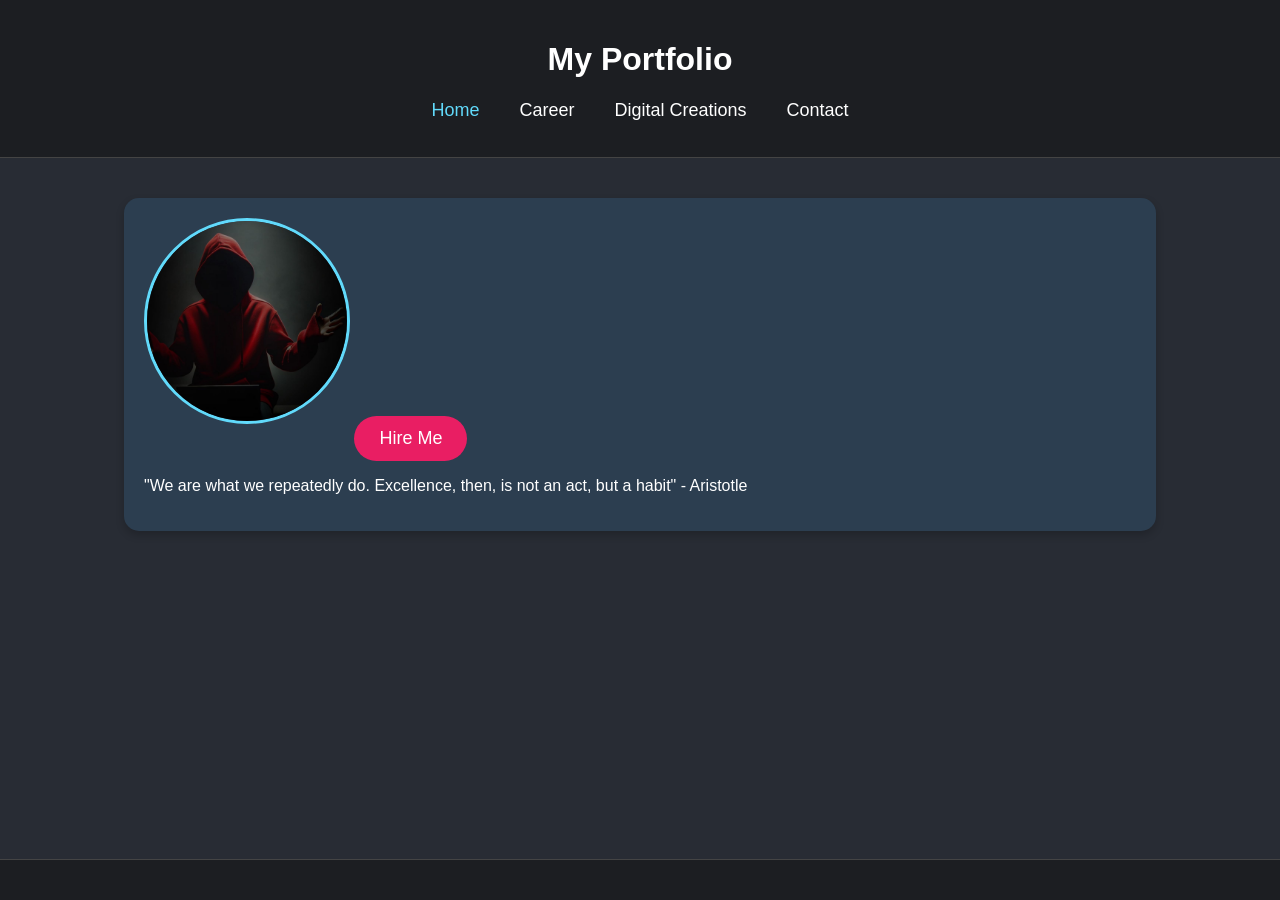
<file: index.html>
<!DOCTYPE html>
<html lang="en">

<head>
    <meta charset="UTF-8">
    <meta name="viewport" content="width=device-width, initial-scale=1.0">
    <meta http-equiv="X-UA-Compatible" content="ie=edge">
    <title>My Portfolio</title>
    <link rel="stylesheet" href="style.css">
</head>

<body>

<header>
    <h1>My Portfolio</h1>
    <nav>
        <ul>
            <li><a href="index.html" class="active" onclick="transitionToPage(event, 'index.html')">Home</a></li>
            <li><a href="career.html" onclick="transitionToPage(event, 'career.html')">Career</a></li>
            <li><a href="digitalworks.html" onclick="transitionToPage(event, 'digitalworks.html')">Digital Creations</a></li>
            <li><a href="contact.html" onclick="transitionToPage(event, 'contact.html')">Contact</a></li>
        </ul>
    </nav>
</header>

<div class="main-content">
    <div class="content-container">
        <img src="virtualme.jpg" alt="Profile Image">
        <a href="contact.html" class="hire-me-btn">Hire Me</a>
        <p>"We are what we repeatedly do. Excellence, then, is not an act, but a habit" - Aristotle</p>
    </div>
</div>

<footer>
    <!-- The footer will remain unchanged -->
</footer>

<script>
    function transitionToPage(event, page) {
        event.preventDefault(); // Prevent default link behavior
        const mainContent = document.querySelector('.main-content');
        const navLinks = document.querySelectorAll('nav ul li a');

        // Start fade-out transition
        mainContent.classList.add('fade-out');

        // Remove active class from all links
        navLinks.forEach(link => {
            link.classList.remove('active');
        });

        // Add active class to the clicked link
        event.target.classList.add('active');

        // Wait for the fade-out transition to finish before navigating
        setTimeout(() => {
            window.location.href = page; // Navigate to the new page
        }, 500); // Duration should match the CSS transition
    }
</script>

</body>
</html>
</file>
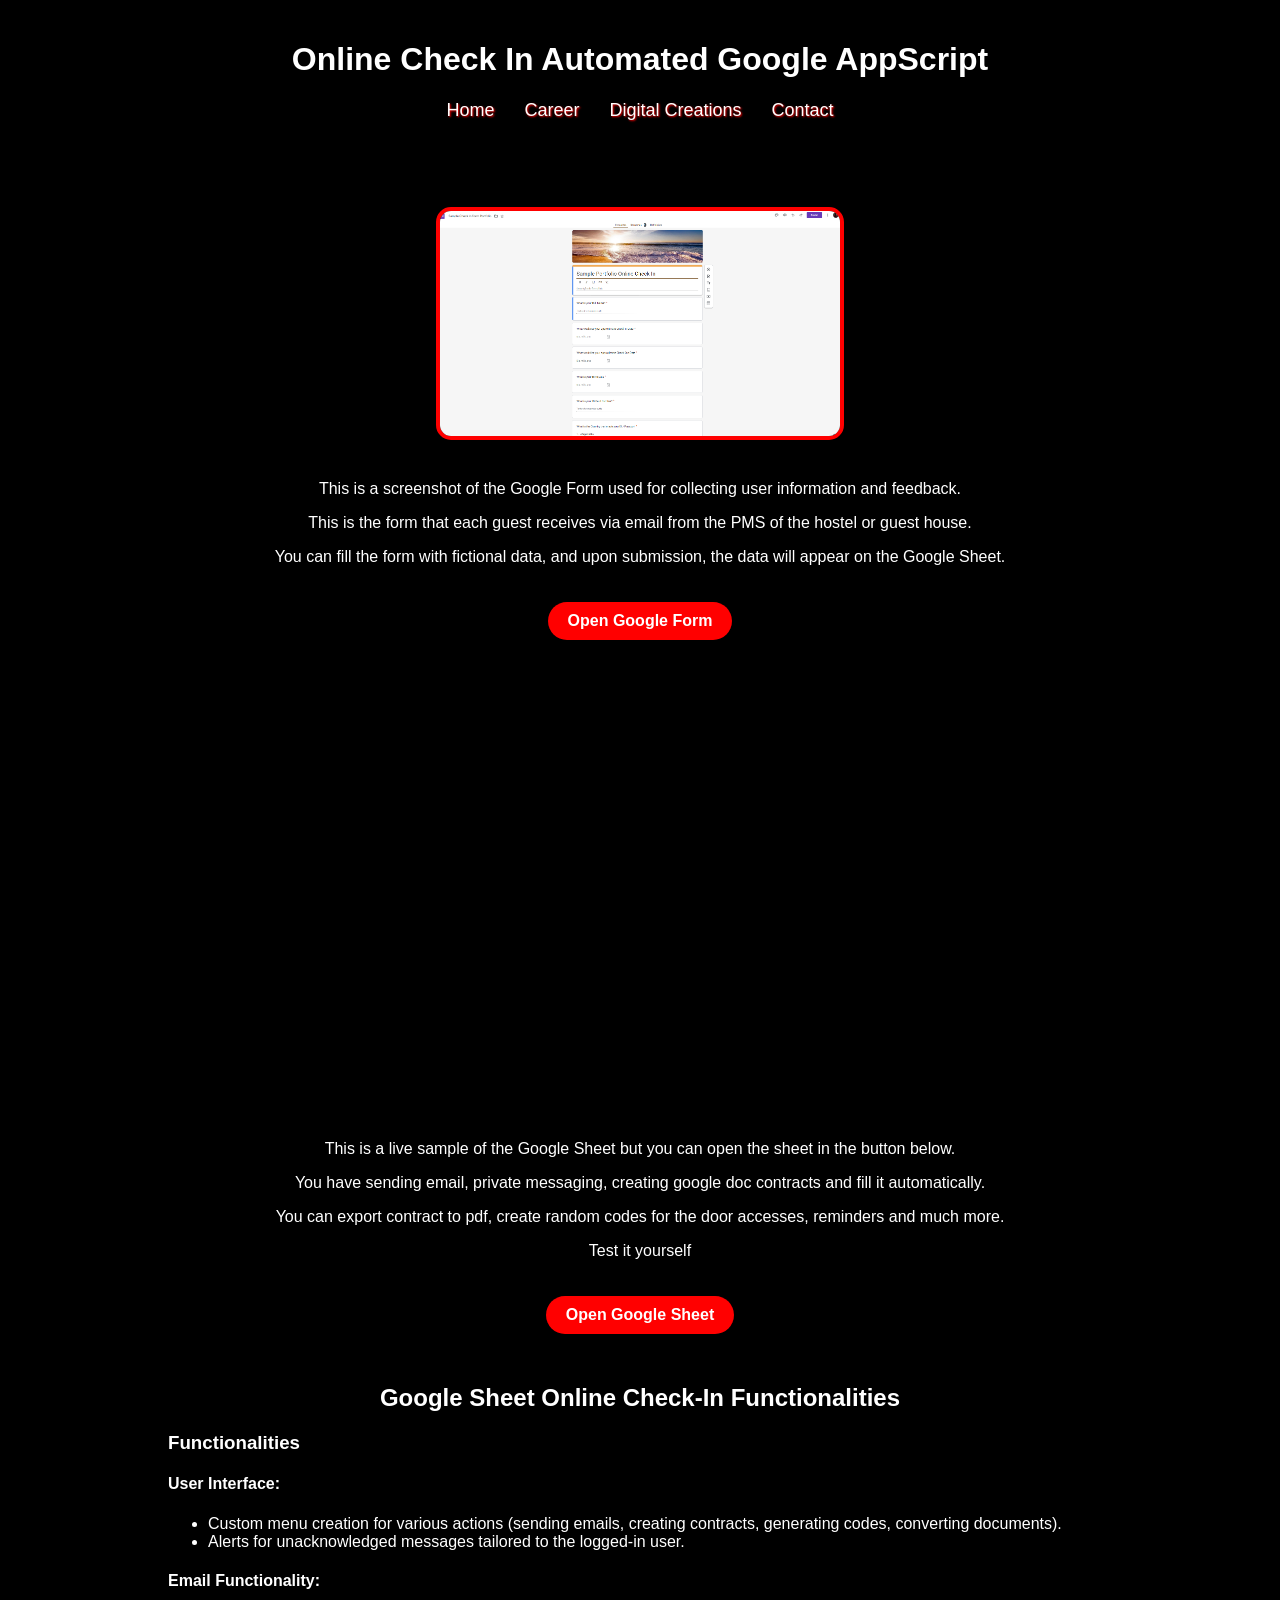
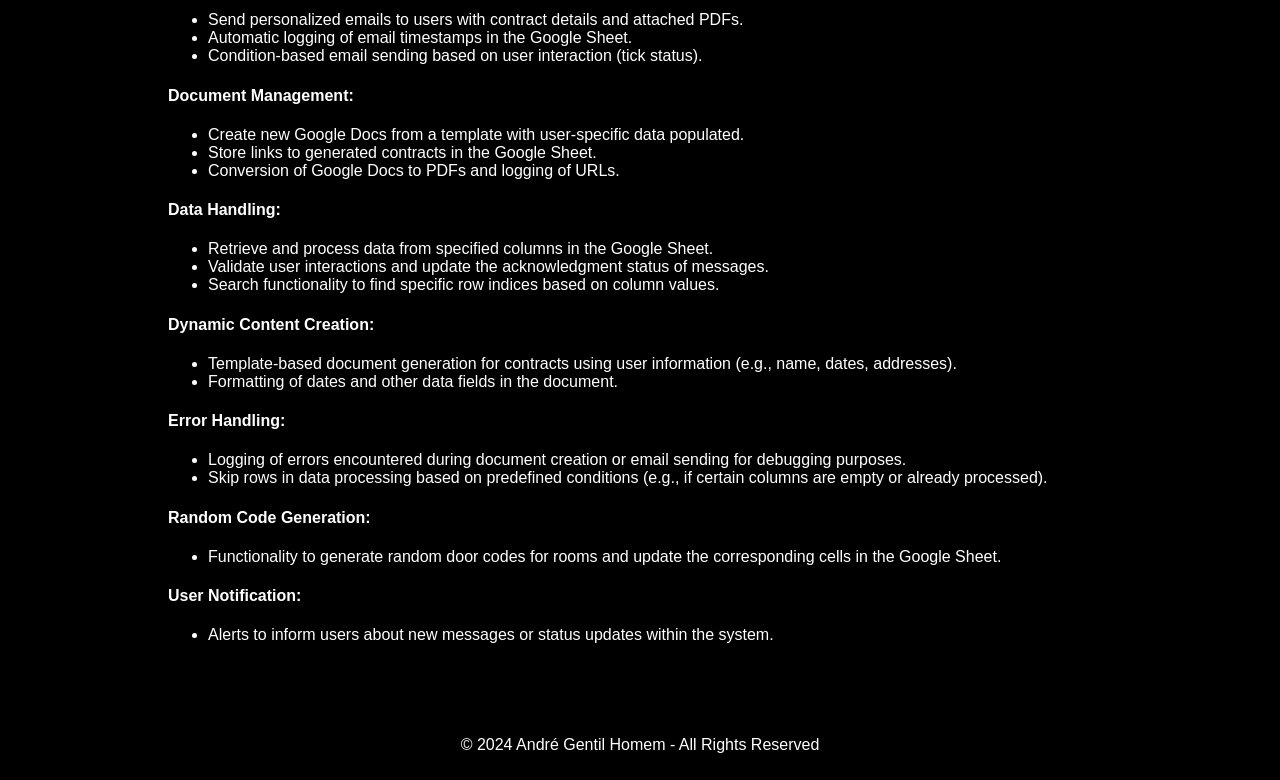
<file: appscript.html>
<!DOCTYPE html>
<html lang="en">
<head>
    <meta charset="UTF-8">
    <meta name="viewport" content="width=device-width, initial-scale=1.0">
    <meta http-equiv="X-UA-Compatible" content="ie=edge">
    <title>Google AppScript</title>
    <style>
        body {
            font-family: 'Trebuchet MS', sans-serif;
            margin: 0;
            padding: 0;
            background-color: black;
            color: white;
            text-align: center; /* Center text */
        }

        header {
            padding: 20px;
            background-color: rgba(0, 0, 0, 0.7);
        }

        nav ul {
            list-style-type: none;
            padding: 0;
            display: flex;
            justify-content: center;
        }

        nav ul li {
            margin: 0 15px;
        }

        nav ul li a {
            color: white;
            text-decoration: none;
            font-size: 18px;
            text-shadow: 1px 1px 2px red;
        }

        nav ul li a:hover {
            color: #00ccff;
        }

        .main-content {
            padding: 50px;
            background-color: rgba(0, 0, 0, 0.7);
            margin: 0 auto; /* Center main content */
        }

        .google-sheet {
            width: 100%;
            height: 400px;
            border: none;
            margin-bottom: 50px;
        }

        .button {
    background-color: red;
    color: white;
    padding: 10px 20px;
    border-radius: 30px;
    text-decoration: none;
    font-weight: bold;
    margin-top: 20px; /* Space above button */
    margin-bottom: 30px; /* Increased space below button */
    display: inline-block; /* Center button */
}


        footer {
            text-align: center;
            background-color: rgba(0, 0, 0, 0.7);
            color: white;
            padding: 10px 0;
        }

        img {
            width: 50%; /* 50% of its original size */
            max-width: 400px; /* Limit max width */
            border: 4px solid red;
            border-radius: 15px;
            margin-bottom: 20px; /* Space below image */
        }

        /* Responsive */
        @media (max-width: 800px) {
            .google-sheet {
                height: 300px; /* Adjust height for mobile */
            }

            img {
                width: 70%; /* Smaller size for mobile */
                max-width: 300px; /* Max width to maintain aspect ratio */
            }
        }
    </style>
</head>
<body>

<header>
    <h1>Online Check In Automated Google AppScript</h1>
     <nav>
   <ul>
        <li><a href="index.html" onclick="transitionToPage(event, 'index.html')">Home</a></li>
        <li><a href="career.html"  onclick="transitionToPage(event, 'career.html')">Career</a></li>
        <li><a href="digitalworks.html" onclick="transitionToPage(event, 'digitalworks.html')">Digital Creations</a></li>
        <li><a href="contact.html" onclick="transitionToPage(event, 'contact.html')">Contact</a></li>
    </ul>
</nav>
</header>

<div class="main-content">
    <!-- Google Form Image -->
    <img src="formprint.jpg" alt="Google Form Screenshot">
    <p>This is a screenshot of the Google Form used for collecting user information and feedback.</p>
    <p>This is the form that each guest receives via email from the PMS of the hostel or guest house.</p>
    <p>You can fill the form with fictional data, and upon submission, the data will appear on the Google Sheet.</p>
    <p>
    
    
    <!-- Red Button for Google Form -->
    <a href="https://docs.google.com/forms/d/e/1FAIpQLScGRTgc0dc8777MYrNgmlPHnW07LRMi7nsv_lGbKo0GNSeV1Q/viewform?usp=sf_link" target="_blank" class="button">
       Open Google Form
    </a>

    <!-- Google Sheet Embed -->
    <iframe src="https://docs.google.com/spreadsheets/d/e/2PACX-1vRjxfSx1FsIsT-oHATt2sw4Gm6qLx_1I-w-HdqDvA70tWbCy18y9F3l6o_8H4k4Mb-93Gc5OC9vc3uc/pubhtml?widget=true&amp;headers=false" 
            width="300" height="200" frameborder="0" class="google-sheet"></iframe>
    
    <p>This is a live sample of the Google Sheet but you can open the sheet in the button below.</p>
    <p>You have sending email, private messaging, creating google doc contracts and fill it automatically.</p>
    <p>You can export contract to pdf, create random codes for the door accesses, reminders and much more.</p>
    <p>Test it yourself</p>

    <!-- Red Button for Google Sheet -->
    <a href="https://docs.google.com/spreadsheets/d/18zXb2L1Upf0jirM9FbBAXXmyMeNcvNG0f01dDBBw4DM/edit?usp=sharing" target="_blank" class="button">
       Open Google Sheet
    </a>

    <h2>Google Sheet Online Check-In Functionalities</h2>

    <!-- First Column with Bullet Points -->
    <div style="text-align: left; margin: 0 auto; width: 80%;"> <!-- Centered content -->
        <h3>Functionalities</h3>
        
        <h4>User Interface:</h4>
        <ul>
            <li>Custom menu creation for various actions (sending emails, creating contracts, generating codes, converting documents).</li>
            <li>Alerts for unacknowledged messages tailored to the logged-in user.</li>
        </ul>

        <h4>Email Functionality:</h4>
        <ul>
            <li>Send personalized emails to users with contract details and attached PDFs.</li>
            <li>Automatic logging of email timestamps in the Google Sheet.</li>
            <li>Condition-based email sending based on user interaction (tick status).</li>
        </ul>

        <h4>Document Management:</h4>
        <ul>
            <li>Create new Google Docs from a template with user-specific data populated.</li>
            <li>Store links to generated contracts in the Google Sheet.</li>
            <li>Conversion of Google Docs to PDFs and logging of URLs.</li>
        </ul>
    </div>

    <!-- Second Column with Bullet Points -->
    <div style="text-align: left; margin: 0 auto; width: 80%;"> <!-- Centered content -->
        <h4>Data Handling:</h4>
        <ul>
            <li>Retrieve and process data from specified columns in the Google Sheet.</li>
            <li>Validate user interactions and update the acknowledgment status of messages.</li>
            <li>Search functionality to find specific row indices based on column values.</li>
        </ul>

        <h4>Dynamic Content Creation:</h4>
        <ul>
            <li>Template-based document generation for contracts using user information (e.g., name, dates, addresses).</li>
            <li>Formatting of dates and other data fields in the document.</li>
        </ul>

        <h4>Error Handling:</h4>
        <ul>
            <li>Logging of errors encountered during document creation or email sending for debugging purposes.</li>
            <li>Skip rows in data processing based on predefined conditions (e.g., if certain columns are empty or already processed).</li>
        </ul>

        <h4>Random Code Generation:</h4>
        <ul>
            <li>Functionality to generate random door codes for rooms and update the corresponding cells in the Google Sheet.</li>
        </ul>

        <h4>User Notification:</h4>
        <ul>
            <li>Alerts to inform users about new messages or status updates within the system.</li>
        </ul>
    </div>
</div>

<footer>
    <p>&copy; 2024 André Gentil Homem - All Rights Reserved</p>
</footer>

</body>
</html>
</file>
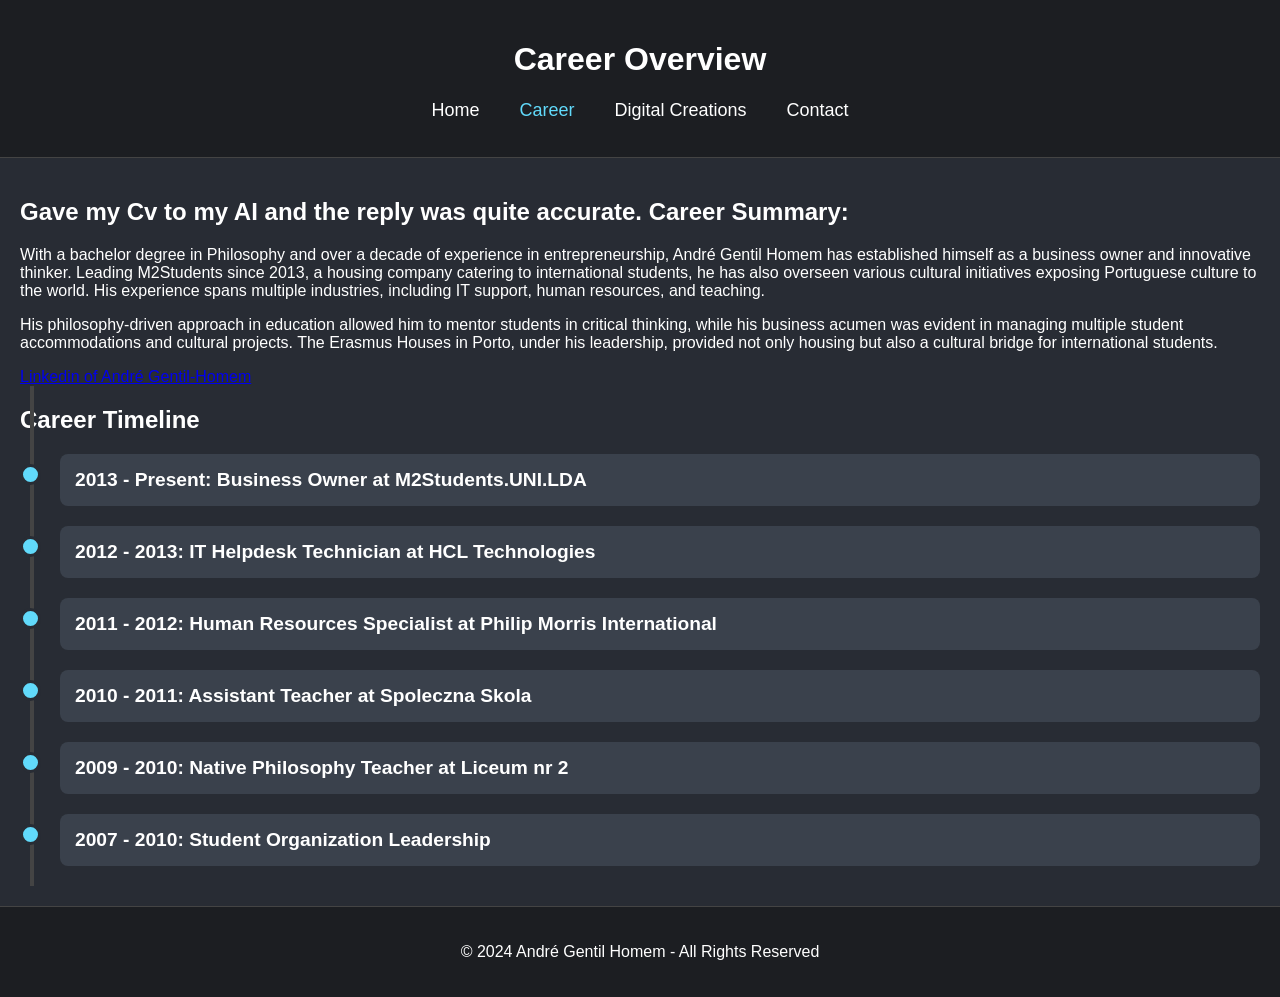
<file: career.html>
<!DOCTYPE html>
<html lang="en">
<head>
    <meta charset="UTF-8">
    <meta name="viewport" content="width=device-width, initial-scale=1.0">
    <meta http-equiv="X-UA-Compatible" content="ie=edge">
    <title>Career Page - André Gentil Homem</title>
    <link rel="stylesheet" href="style.css">
</head>
<body>

<header>
    <h1>Career Overview</h1>
    <nav>
   <ul>
        <li><a href="index.html" onclick="transitionToPage(event, 'index.html')">Home</a></li>
        <li><a href="career.html" class="active" onclick="transitionToPage(event, 'career.html')">Career</a></li>
        <li><a href="digitalworks.html" onclick="transitionToPage(event, 'digitalworks.html')">Digital Creations</a></li>
        <li><a href="contact.html" onclick="transitionToPage(event, 'contact.html')">Contact</a></li>
    </ul>
</nav>

</header>

<div class="main-content">
    <div class="text-container">
        <h2>Gave my Cv to my AI and the reply was quite accurate. Career Summary:</h2>
        <p>
            With a bachelor degree in Philosophy and over a decade of experience in entrepreneurship, André Gentil Homem has established himself as a business owner and innovative thinker. Leading M2Students since 2013, a housing company catering to international students, he has also overseen various cultural initiatives exposing Portuguese culture to the world. His experience spans multiple industries, including IT support, human resources, and teaching.
        </p>
        <p>
            His philosophy-driven approach in education allowed him to mentor students in critical thinking, while his business acumen was evident in managing multiple student accommodations and cultural projects. The Erasmus Houses in Porto, under his leadership, provided not only housing but also a cultural bridge for international students.
        </p>

        
         <script src="https://platform.linkedin.com/badges/js/profile.js" async defer type="text/javascript"></script>

        <div class="badge-base LI-profile-badge" data-locale="pt_BR" data-size="medium" data-theme="dark" data-type="VERTICAL" data-vanity="andre-gentil-homem" data-version="v1"><a class="badge-base__link LI-simple-link" href="https://pl.linkedin.com/in/andre-gentil-homem?trk=profile-badge">Linkedin of André Gentil-Homem</a>
    </div>
    </div>

    
              

    <div class="timeline">
        <h2>Career Timeline</h2>
        <div class="timeline-item">
            <div class="timeline-item-header">
                <h3><strong>2013 - Present:</strong> Business Owner at M2Students.UNI.LDA</h3>
            </div>
            <div class="timeline-item-body">
                <p>Managing student housing and cultural activities in Porto, Portugal.</p>
                <ul class="bullet-points">
                    <li>Owned and managed 2 hostels and 40 rooms in guest houses.</li>
                    <li>Organized cultural activities and group trips for international students.</li>
                    <li>Created automated platforms for housing.</li>
                </ul>
            </div>
        </div>
        <div class="timeline-item">
            <div class="timeline-item-header">
                <h3><strong>2012 - 2013:</strong> IT Helpdesk Technician at HCL Technologies</h3>
            </div>
            <div class="timeline-item-body">
                <p>Provided first-level technical support for hardware, software, and network issues in Kraków, Poland.</p>
            </div>
        </div>
        <div class="timeline-item">
            <div class="timeline-item-header">
                <h3><strong>2011 - 2012:</strong> Human Resources Specialist at Philip Morris International</h3>
            </div>
            <div class="timeline-item-body">
                <p>Managed HR operations, including recruitment, onboarding, and employee relations.</p>
            </div>
        </div>
        <div class="timeline-item">
            <div class="timeline-item-header">
                <h3><strong>2010 - 2011:</strong> Assistant Teacher at Spoleczna Skola</h3>
            </div>
            <div class="timeline-item-body">
                <p>Taught students philosophy and critical thinking, assisted with lesson preparation, and provided student support.</p>
            </div>
        </div>
        <div class="timeline-item">
            <div class="timeline-item-header">
                <h3><strong>2009 - 2010:</strong> Native Philosophy Teacher at Liceum nr 2</h3>
            </div>
            <div class="timeline-item-body">
                <p>Led classes in ancient and political philosophy, developing engaging lesson plans and fostering interactive discussions.</p>
            </div>
        </div>
        <div class="timeline-item">
            <div class="timeline-item-header">
                <h3><strong>2007 - 2010:</strong> Student Organization Leadership</h3>
            </div>
            <div class="timeline-item-body">
                <p>Led various cultural and student initiatives at AEFLUP and Escola Secundária de Canelas.</p>
                <ul class="bullet-points">
                    <li>@ University: Head of the Cultural Departement of Student Association.</li>
                    <li>@ High School: President of Student Association. </li>
                </ul>
            </div>
        </div>
    </div>
</div>

<footer>
    <p>&copy; 2024 André Gentil Homem - All Rights Reserved</p>
</footer>

<script>
    document.addEventListener('DOMContentLoaded', () => {
        const headers = document.querySelectorAll('.timeline-item-header');
        headers.forEach(header => {
            header.addEventListener('click', () => {
                const body = header.nextElementSibling;
                body.classList.toggle('active');
            });
        });
    });

    function transitionToPage(event, page) {
        event.preventDefault(); // Prevent default link behavior
        const body = document.querySelector('body');

        // Start fade-out transition
        body.style.opacity = 0;

        // Wait for the fade-out transition to finish before navigating
        setTimeout(() => {
            window.location.href = page; // Navigate to the new page
        }, 500); // Duration should match the CSS transition
    }
</script>

</body>
</html>
</file>
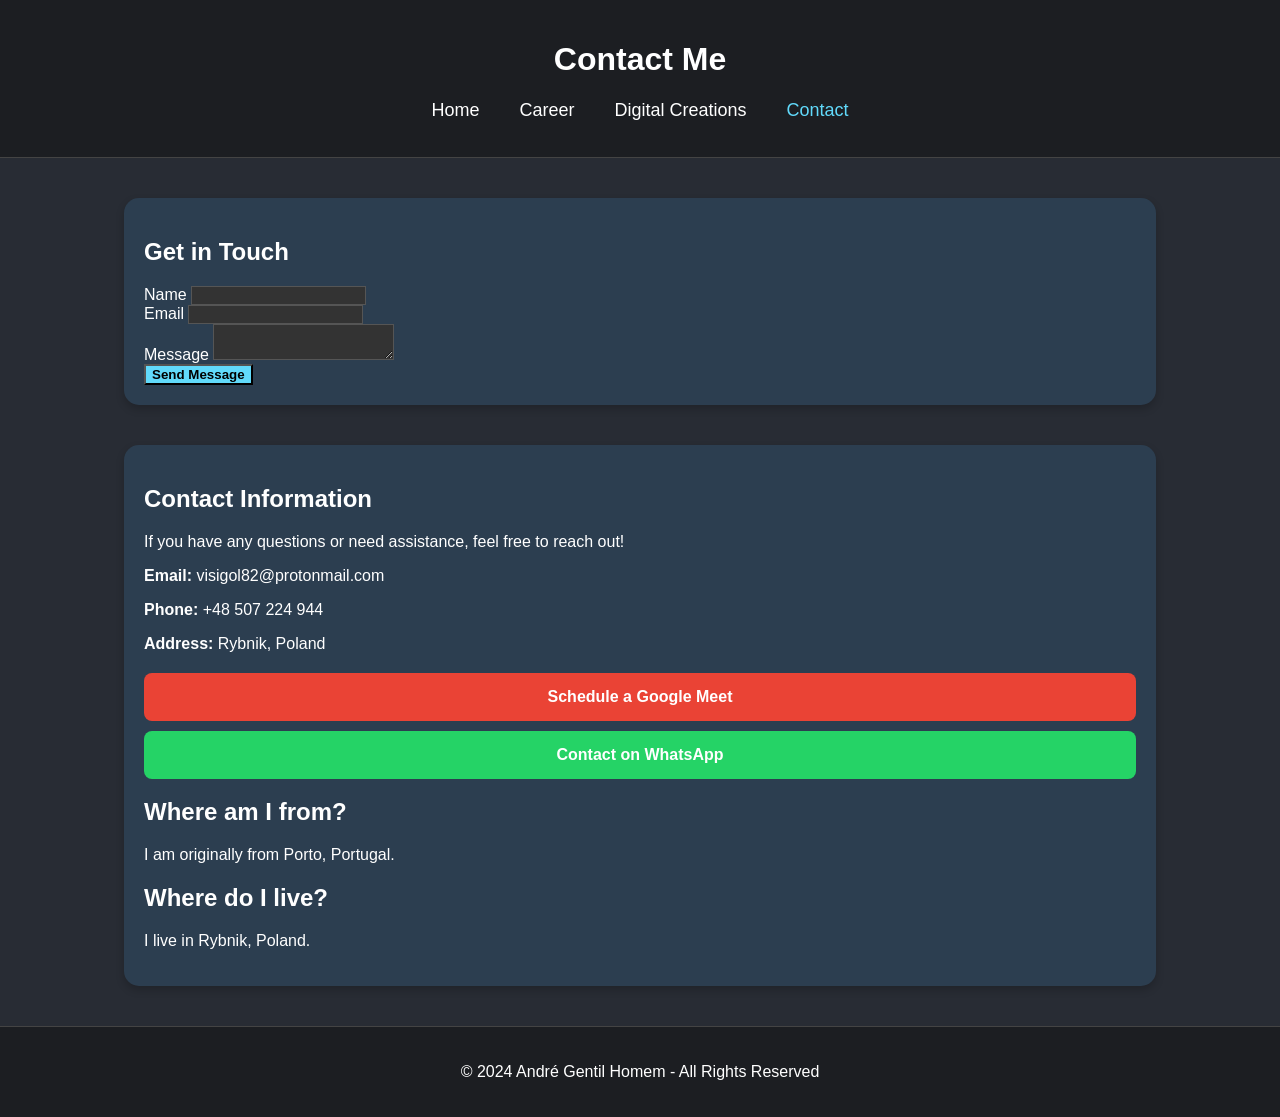
<file: contact.html>
<!DOCTYPE html>
<html lang="en">
<head>
    <meta charset="UTF-8">
    <meta name="viewport" content="width=device-width, initial-scale=1.0">
    <meta http-equiv="X-UA-Compatible" content="ie=edge">
    <title>Contact Me - André Gentil Homem</title>
    <link rel="stylesheet" href="style.css">
</head>
<body>

<header>
    <h1>Contact Me</h1>
   <nav>
   <ul>
        <li><a href="index.html" onclick="transitionToPage(event, 'index.html')">Home</a></li>
        <li><a href="career.html"  onclick="transitionToPage(event, 'career.html')">Career</a></li>
        <li><a href="digitalworks.html"  onclick="transitionToPage(event, 'digitalworks.html')">Digital Creations</a></li>
        <li><a href="contact.html" class="active" onclick="transitionToPage(event, 'contact.html')">Contact</a></li>
    </ul>
</nav>

</header>

<div class="main-content">
    <div class="form-container">
        <h2>Get in Touch</h2>
        
          <form action="https://script.google.com/macros/s/AKfycbxYPSn8bSnZ_FVYx8dm2wqWgquG8gj-DlD4cWH0tkzsLMqCcDUrAq2GdqKwG94RVS79cw/exec" method="POST" target="_blank">
    <div class="form-group">
        <label for="name">Name</label>
        <input type="text" id="name" name="name" required>
    </div>
    <div class="form-group">
        <label for="email">Email</label>
        <input type="email" id="email" name="email" required>
    </div>
    <div class="form-group">
        <label for="message">Message</label>
        <textarea id="message" name="message" required></textarea>
    </div>
    <div class="form-group">
        <button type="submit">Send Message</button>
    </div>
</form>



    </div>

    <div class="info-container">
        <h2>Contact Information</h2>
        <p>If you have any questions or need assistance, feel free to reach out!</p>
        <p><strong>Email:</strong> visigol82@protonmail.com</p>
        <p><strong>Phone:</strong> +48 507 224 944</p>
        <p><strong>Address:</strong> Rybnik, Poland</p>

        <div class="contact-buttons">
            <a href="https://calendar.google.com/calendar/render?action=TEMPLATE&text=Meeting%20with%20Andr%C3%A9&dates=now&details=Let%27s%20discuss...&add=andregentilhomem@gmail.com" target="_blank" class="contact-btn google-meet-btn">Schedule a Google Meet</a>
            <a href="https://wa.me/48507224944" target="_blank" class="contact-btn whatsapp-btn">Contact on WhatsApp</a>
        </div>
        
        <h2>Where am I from?</h2>
        <p>I am originally from Porto, Portugal.</p>

        <h2>Where do I live?</h2>
        <p>I live in Rybnik, Poland.</p>
        

    </div>
</div>

<footer>
    <p>&copy; 2024 André Gentil Homem - All Rights Reserved</p>
</footer>

<script>
    // Add a class to body to make it visible after load
    document.addEventListener('DOMContentLoaded', () => {
        document.body.classList.add('visible');
    });
</script>

</body>
</html>
</file>
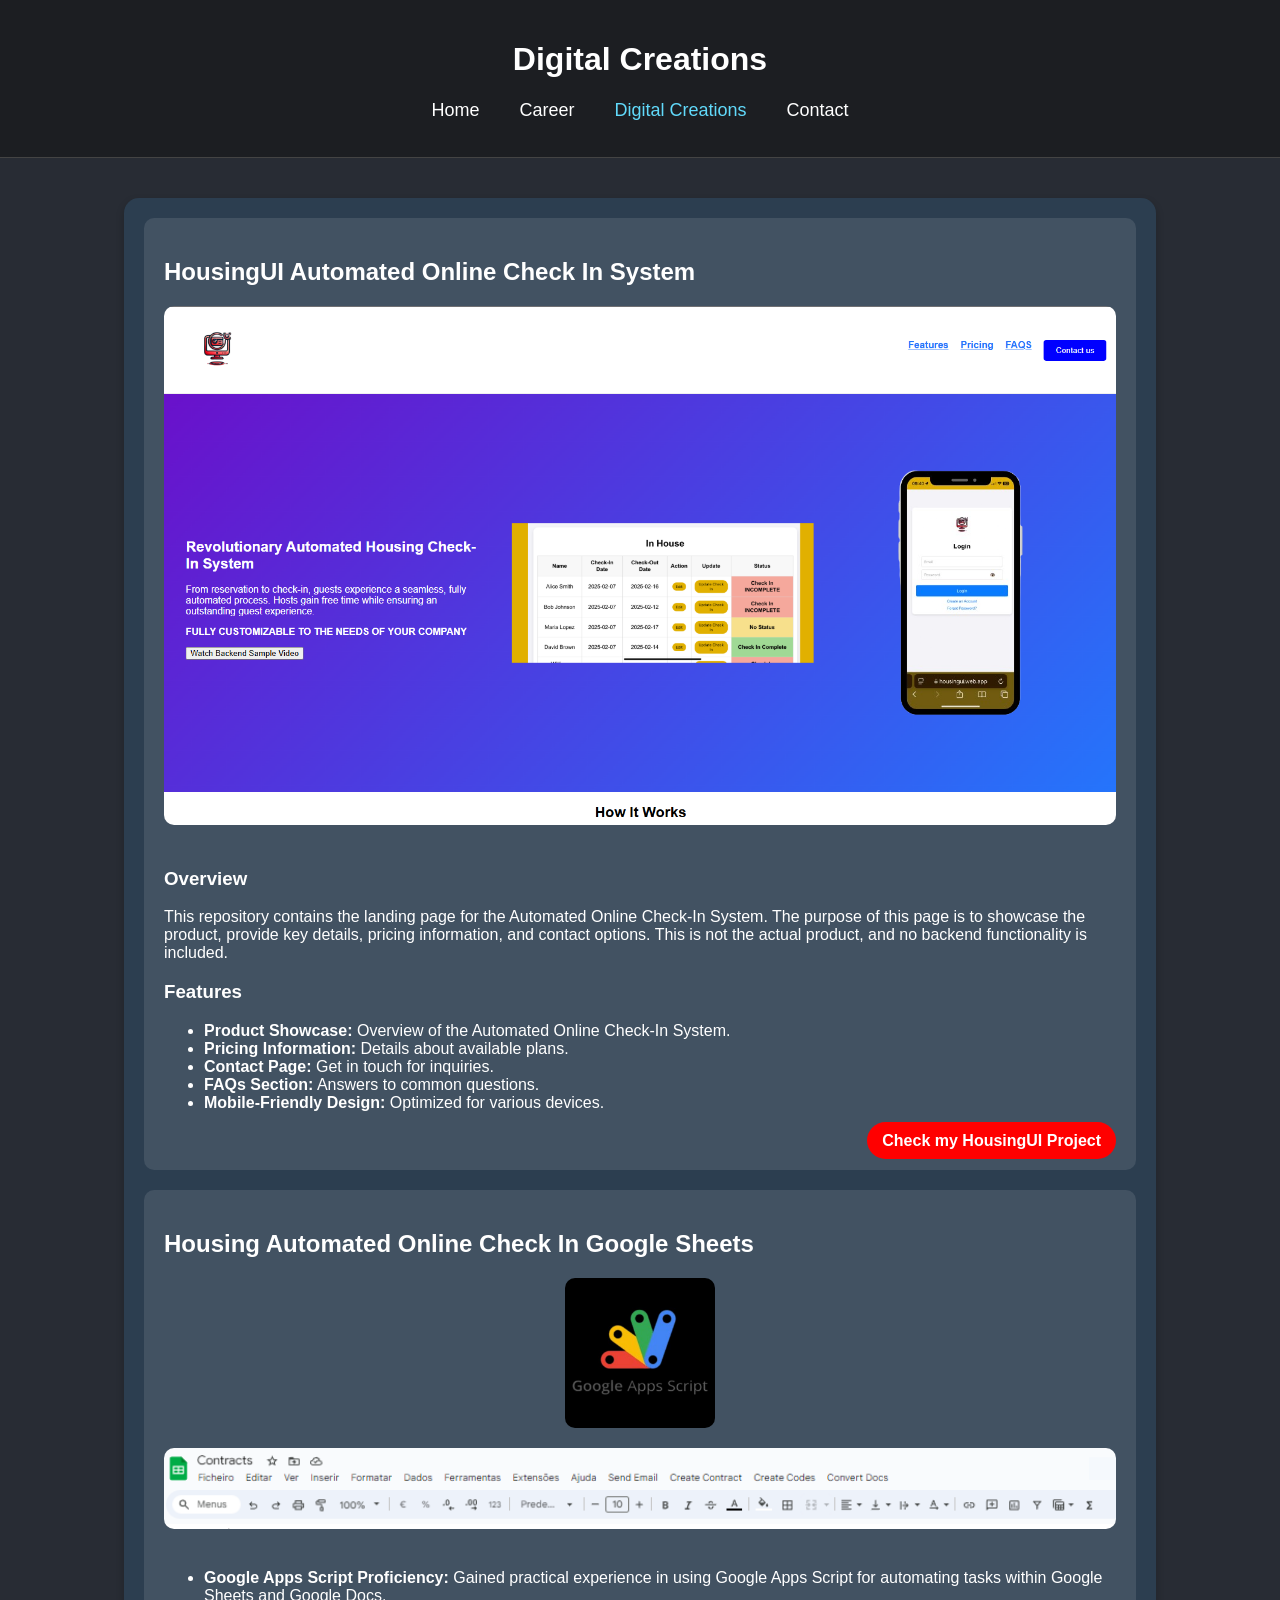
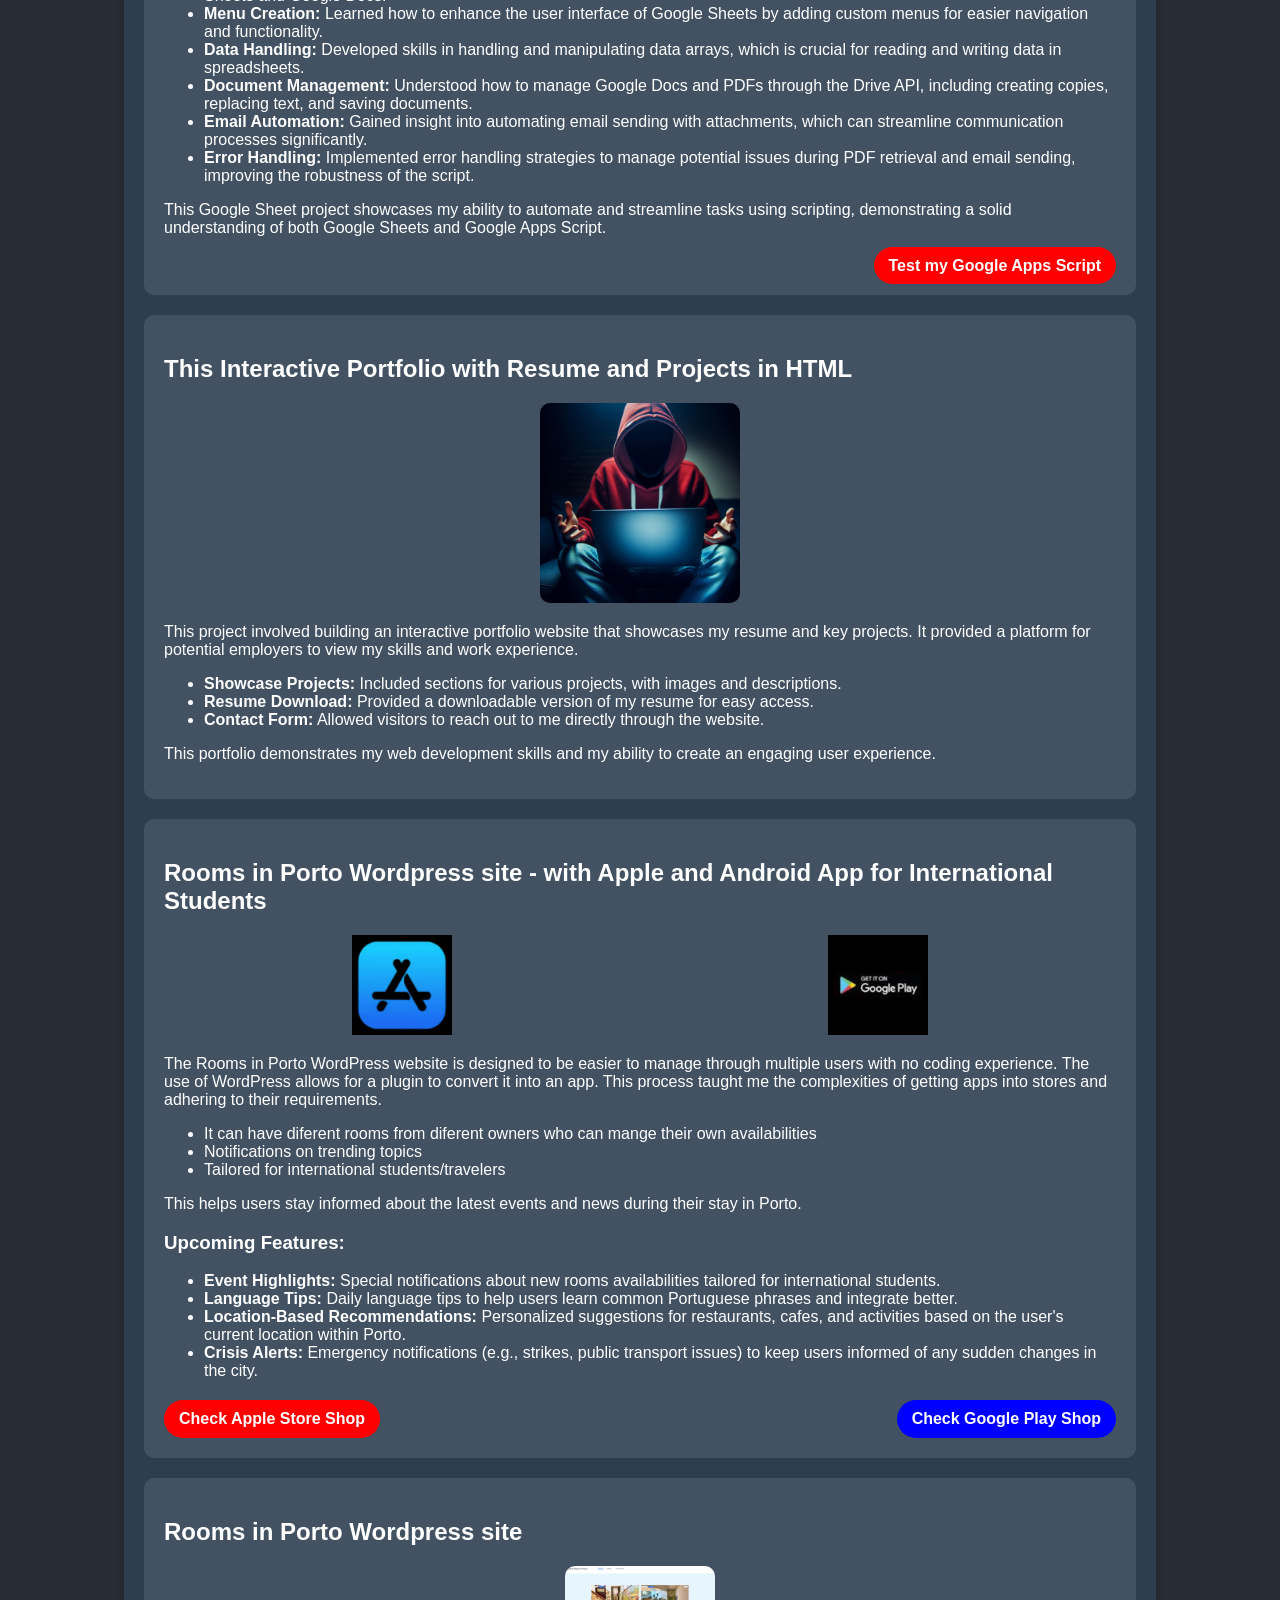
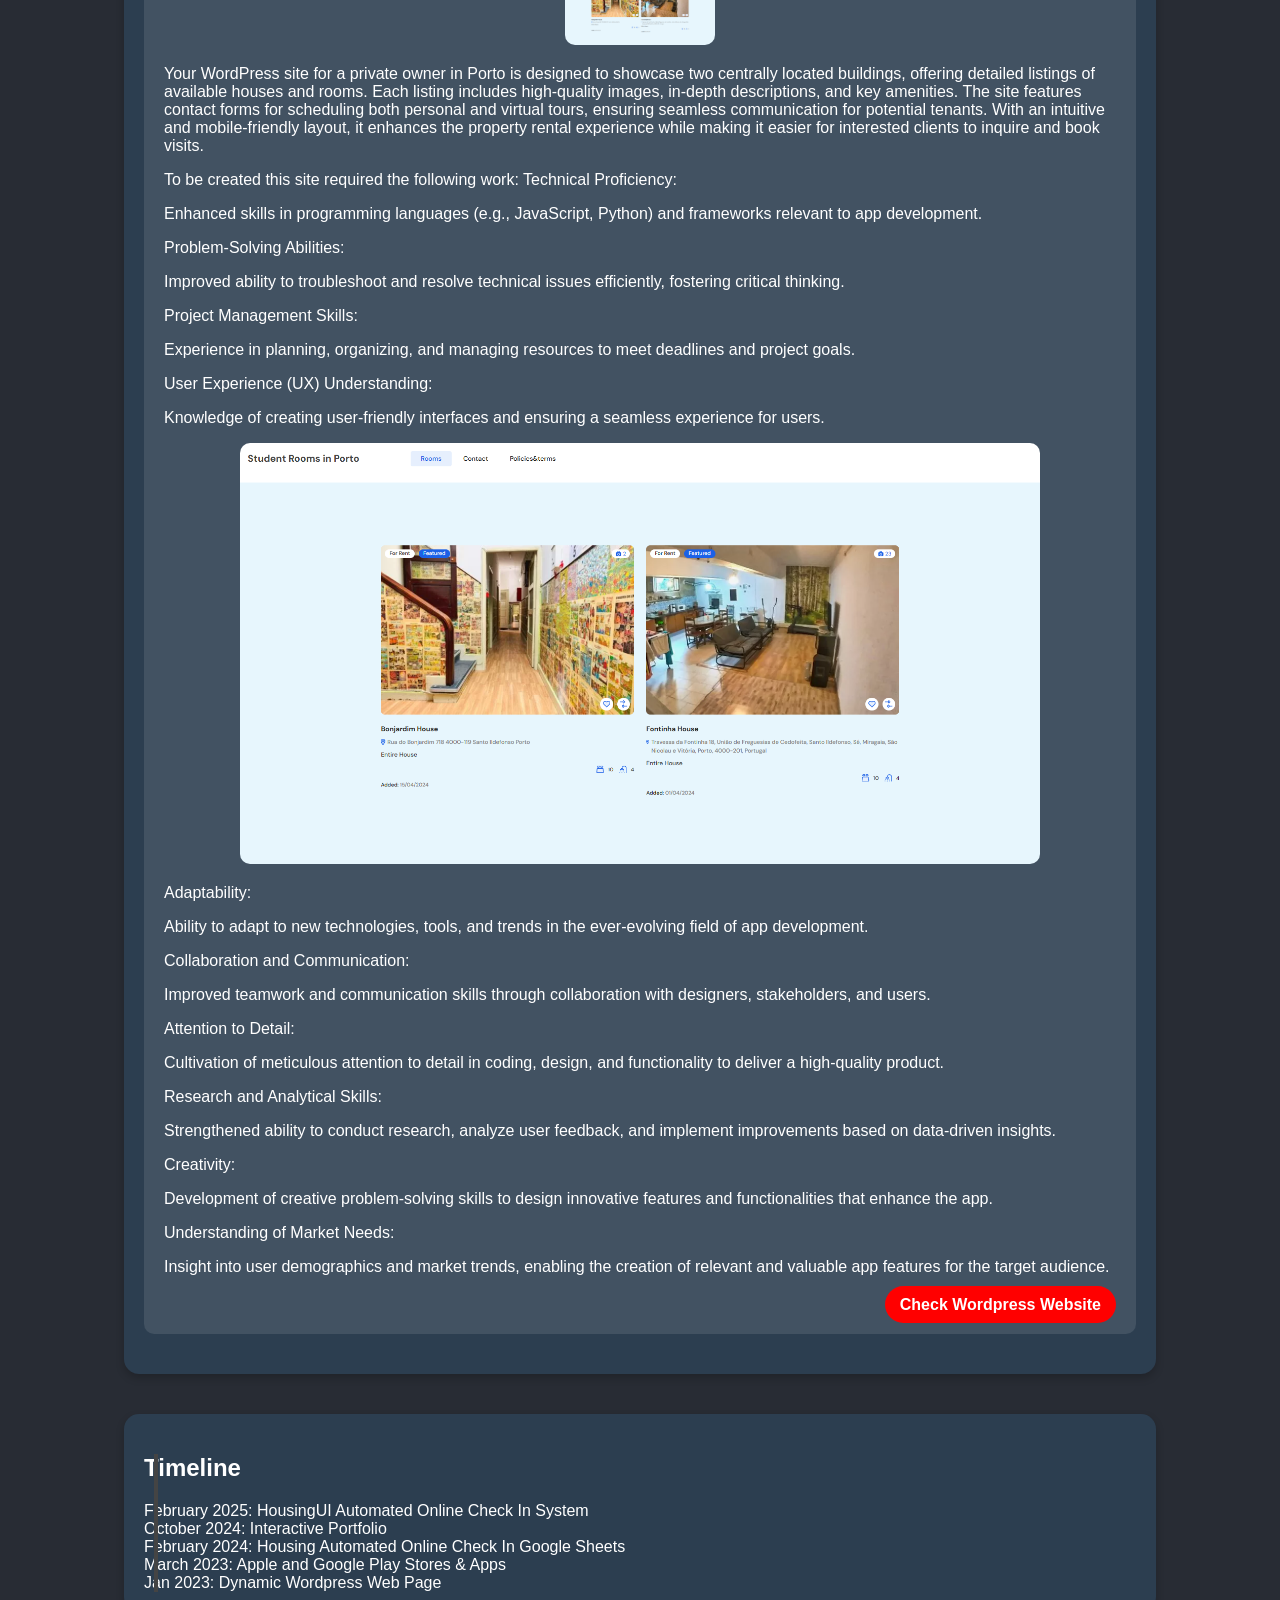
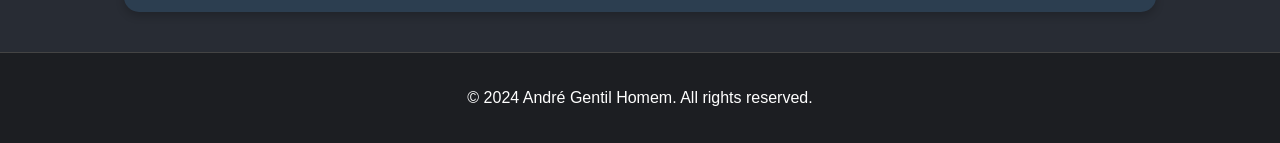
<file: digitalworks.html>
<!DOCTYPE html>
<html lang="en">
<head>
    <meta charset="UTF-8">
    <meta name="viewport" content="width=device-width, initial-scale=1.0">
    <meta http-equiv="X-UA-Compatible" content="ie=edge">
    <title>Digital Creations</title>
    <link rel="stylesheet" href="style.css">
</head>
<body>

<header>
    <h1>Digital Creations</h1>
    <nav>
    <ul>
        <li><a href="index.html" onclick="transitionToPage(event, 'index.html')">Home</a></li>
        <li><a href="career.html"  onclick="transitionToPage(event, 'career.html')">Career</a></li>
        <li><a href="digitalworks.html" class="active" onclick="transitionToPage(event, 'digitalworks.html')">Digital Creations</a></li>
        <li><a href="contact.html" onclick="transitionToPage(event, 'contact.html')">Contact</a></li>
    </ul>
</nav>
</header>

<div class="main-content">
    <div class="posts-container">
        <div class="post" id="post1">
            <h2>HousingUI Automated Online Check In System</h2>
            <img src="presentationHousingUi.png" alt="HousingUI" style="width: 100%; border-radius: 10px; margin-bottom: 20px;">
            <h3>Overview</h3>
            <p>This repository contains the landing page for the Automated Online Check-In System. The purpose of this page is to showcase the product, provide key details, pricing information, and contact options. This is not the actual product, and no backend functionality is included.</p>
            <h3>Features</h3>
            <ul>
                <li><strong>Product Showcase:</strong> Overview of the Automated Online Check-In System.</li>
                <li><strong>Pricing Information:</strong> Details about available plans.</li>
                <li><strong>Contact Page:</strong> Get in touch for inquiries.</li>
                <li><strong>FAQs Section:</strong> Answers to common questions.</li>
                <li><strong>Mobile-Friendly Design:</strong> Optimized for various devices.</li>
            </ul>
 <div style="text-align: right; margin-top: 20px;">
                <a href="https://housingui.online/" style="background-color: red; color: white; padding: 10px 15px; border-radius: 30px; text-decoration: none; font-weight: bold;">Check my HousingUI Project</a>
            </div>       </div>

         <div class="post" id="post2">
            <h2>Housing Automated Online Check In Google Sheets</h2>
            <img src="appscript.jpg" alt="appscript" style="width: 150px; border-radius: 10px; margin: 0 auto 20px; display: block;">
            <img src="uisheet.png" alt="UI Sheet" style="width:100%; border-radius:10px; margin-bottom: 20px;">
            <ul>
                <li><strong>Google Apps Script Proficiency:</strong> Gained practical experience in using Google Apps Script for automating tasks within Google Sheets and Google Docs.</li>
                <li><strong>Menu Creation:</strong> Learned how to enhance the user interface of Google Sheets by adding custom menus for easier navigation and functionality.</li>
                <li><strong>Data Handling:</strong> Developed skills in handling and manipulating data arrays, which is crucial for reading and writing data in spreadsheets.</li>
                <li><strong>Document Management:</strong> Understood how to manage Google Docs and PDFs through the Drive API, including creating copies, replacing text, and saving documents.</li>
                <li><strong>Email Automation:</strong> Gained insight into automating email sending with attachments, which can streamline communication processes significantly.</li>
                <li><strong>Error Handling:</strong> Implemented error handling strategies to manage potential issues during PDF retrieval and email sending, improving the robustness of the script.</li>
            </ul>
            <p>This Google Sheet project showcases my ability to automate and streamline tasks using scripting, demonstrating a solid understanding of both Google Sheets and Google Apps Script.</p>
            <div style="text-align: right; margin-top: 20px;">
                <a href="https://housingui.online/" style="background-color: red; color: white; padding: 10px 15px; border-radius: 30px; text-decoration: none; font-weight: bold;">Test my Google Apps Script</a>
            </div>
        </div>

        <div class="post" id="post5">
            <h2>This Interactive Portfolio with Resume and Projects in HTML</h2>
            <img src="logo2.jpg" alt="appscript" style="width: 200px; border-radius: 10px; margin: 0 auto 20px; display: block;">
            <p>This project involved building an interactive portfolio website that showcases my resume and key projects. It provided a platform for potential employers to view my skills and work experience.</p>
            <ul>
                <li><strong>Showcase Projects:</strong> Included sections for various projects, with images and descriptions.</li>
                <li><strong>Resume Download:</strong> Provided a downloadable version of my resume for easy access.</li>
                <li><strong>Contact Form:</strong> Allowed visitors to reach out to me directly through the website.</li>
            </ul>
            <p>This portfolio demonstrates my web development skills and my ability to create an engaging user experience.</p>
        </div>

        <div class="post" id="post3">
            <h2>Rooms in Porto Wordpress site - with Apple and Android App for International Students</h2>
            <div style="display: flex; justify-content: space-around; margin-bottom: 20px;">
                <img src="apple.jpg" alt="Apple Store" style="width: 100px; height: auto;">
                <img src="googleplay.jpg" alt="Google Play Store" style="width: 100px; height: auto;">
            </div>
            <p>The Rooms in Porto WordPress website is designed to be easier to manage through multiple users with no coding experience. The use of WordPress allows for a plugin to convert it into an app. This process taught me the complexities of getting apps into stores and adhering to their requirements.</p>
            <ul>
                <li>It can have diferent rooms from diferent owners who can mange their own availabilities</li>
                <li>Notifications on trending topics</li>
                <li>Tailored for international students/travelers</li>
            </ul>
            <p>This helps users stay informed about the latest events and news during their stay in Porto.</p>
            <h3>Upcoming Features:</h3>
            <ul>
                <li><strong>Event Highlights:</strong> Special notifications about new rooms availabilities tailored for international students.</li>
                <li><strong>Language Tips:</strong> Daily language tips to help users learn common Portuguese phrases and integrate better.</li>
                <li><strong>Location-Based Recommendations:</strong> Personalized suggestions for restaurants, cafes, and activities based on the user's current location within Porto.</li>
                <li><strong>Crisis Alerts:</strong> Emergency notifications (e.g., strikes, public transport issues) to keep users informed of any sudden changes in the city.</li>
            </ul>
            <div style="display: flex; justify-content: space-between; margin-top: 20px;">
                <a href="https://apps.apple.com/pt/app/student-rooms-in-porto/id6470977142?l=en-GB" style="background-color: red; color: white; padding: 10px 15px; border-radius: 30px; text-decoration: none; font-weight: bold;">Check Apple Store Shop</a>
                <a href="https://play.google.com/store/apps/details?id=approomserasmusinportocom.wpapp" style="background-color: blue; color: white; padding: 10px 15px; border-radius: 30px; text-decoration: none; font-weight: bold;">Check Google Play Shop</a>
            </div>
        </div>

        <div class="post" id="post4">
             <h2>Rooms in Porto Wordpress site</h2>
    <img src="roomsinporto.png" alt="website" style="width: 150px; border-radius: 10px; margin: 0 auto 20px; display: block;">
             <p>Your WordPress site for a private owner in Porto is designed to showcase two centrally located buildings, offering detailed listings of available houses and rooms. Each listing includes high-quality images, in-depth descriptions, and key amenities. The site features contact forms for scheduling both personal and virtual tours, ensuring seamless communication for potential tenants. With an intuitive and mobile-friendly layout, it enhances the property rental experience while making it easier for interested clients to inquire and book visits.</p>
   <p> To be created this site required the following work:
    Technical Proficiency:</p>

<p>Enhanced skills in programming languages (e.g., JavaScript, Python) and frameworks relevant to app development.</p>
<p>Problem-Solving Abilities:</p>

<p>Improved ability to troubleshoot and resolve technical issues efficiently, fostering critical thinking.</p>
<p>Project Management Skills:</p>

<p>Experience in planning, organizing, and managing resources to meet deadlines and project goals.</p>
<p>User Experience (UX) Understanding:</p>

<p>Knowledge of creating user-friendly interfaces and ensuring a seamless experience for users.</p>
<img src="roomsinporto.png" alt="eip" style="width: 100%; max-width: 800px; border-radius: 10px; margin: 0 auto 20px; display: block;">

<p>Adaptability:</p>

<p>Ability to adapt to new technologies, tools, and trends in the ever-evolving field of app development.</p>
<p>Collaboration and Communication:</p>

<p>Improved teamwork and communication skills through collaboration with designers, stakeholders, and users.</p>
<p>Attention to Detail:</p>

<p>Cultivation of meticulous attention to detail in coding, design, and functionality to deliver a high-quality product.</p>
<p>Research and Analytical Skills:</p>

<p>Strengthened ability to conduct research, analyze user feedback, and implement improvements based on data-driven insights.</p>
<p>Creativity:</p>

<p>Development of creative problem-solving skills to design innovative features and functionalities that enhance the app.</p>
<p>Understanding of Market Needs:</p>

<p>Insight into user demographics and market trends, enabling the creation of relevant and valuable app features for the target audience.</p>
<div style="text-align: right; margin-top: 20px;">
                <a href="https://rooms.erasmusinporto.com/" style="background-color: red; color: white; padding: 10px 15px; border-radius: 30px; text-decoration: none; font-weight: bold;">Check Wordpress Website</a>
            </div>
        </div>

        

        
    </div>

    <div class="sidebar">
        <div class="timeline">
            <h2>Timeline</h2>
            <div class="timestamp" onclick="scrollToPost('post1')">February 2025: HousingUI Automated Online Check In System</div>
            <div class="timestamp" onclick="scrollToPost('post5')">October 2024: Interactive Portfolio</div>
            <div class="timestamp" onclick="scrollToPost('post2')">February 2024: Housing Automated Online Check In Google Sheets</div>
            <div class="timestamp" onclick="scrollToPost('post3')">March 2023: Apple and Google Play Stores & Apps</div>
            <div class="timestamp" onclick="scrollToPost('post4')">Jan 2023: Dynamic Wordpress Web Page</div>
            
        </div>
    </div>
</div>

<footer>
    <p>&copy; 2024 André Gentil Homem. All rights reserved.</p>
</footer>

<script>
    function scrollToPost(postId) {
        const postElement = document.getElementById(postId);
        postElement.scrollIntoView({ behavior: 'smooth' });
    }

    function fadeOut(event, url) {
        event.preventDefault(); // Prevent default anchor behavior
        const body = document.body;
        body.style.opacity = 0; // Start fade-out transition

        setTimeout(() => {
            window.location.href = url; // Redirect after fade-out
        }, 500); // Match the timeout with the CSS transition duration
    }
</script>

</body>
</html>
</file>
<file: style.css>
/* General Body Styles */
body {
    font-family: 'Arial', sans-serif;
    margin: 0;
    padding: 0;
    background-color: #282c34; /* Dark background */
    color: #ffffff; /* Light text */
    display: flex;
    flex-direction: column;
    min-height: 100vh;
    opacity: 1;
    transition: opacity 0.5s ease;
}

/* Header and Navigation */
header {
    padding: 20px;
    text-align: center;
    background-color: #1c1e22; /* Slightly darker header */
    border-bottom: 1px solid #444;
}

nav ul {
    list-style-type: none;
    padding: 0;
    display: flex;
    justify-content: center;
}

nav ul li {
    margin: 0 20px;
}

nav ul li a {
    color: #ffffff;
    text-decoration: none;
    font-size: 18px;
    transition: color 0.3s;
}

nav ul li a:hover,
nav ul li a.active {
    color: #61dafb; /* A modern blue for active/hover states */
}

/* Main Content Area */
.main-content {
    flex: 1;
    padding: 20px;
    display: flex;
    flex-direction: column;
    align-items: center;
}

/* General Container Styles */
.content-container,
.form-container,
.info-container,
.posts-container,
.sidebar {
    background-color: #2c3e50; /* A muted blue-gray for containers */
    border-radius: 15px;
    padding: 20px;
    margin: 20px;
    box-shadow: 0 4px 8px rgba(0, 0, 0, 0.2);
    width: 80%;
    max-width: 1200px;
}

/* Specific Page Styles */

/* Index Page */
.content-container img {
    width: 200px; /* A fixed size for the profile image */
    height: 200px;
    border-radius: 50%; /* Circular image */
    border: 3px solid #61dafb;
    margin-bottom: 20px;
}

.hire-me-btn {
    background-color: #e91e63; /* A vibrant pink/magenta */
    color: white;
    padding: 12px 25px;
    border: none;
    border-radius: 25px;
    font-size: 18px;
    cursor: pointer;
    text-decoration: none;
    display: inline-block;
    margin-top: 10px;
    transition: background-color 0.3s;
}

.hire-me-btn:hover {
    background-color: #c2185b;
}

/* Career Page */
.timeline {
    width: 100%;
    position: relative;
}

.timeline::before {
    content: '';
    position: absolute;
    left: 10px;
    top: 0;
    bottom: 0;
    width: 4px;
    background: #444;
}

.timeline-item {
    margin-bottom: 20px;
    position: relative;
    padding-left: 40px;
}

.timeline-item::before {
    content: '';
    position: absolute;
    left: 0;
    top: 10px;
    width: 15px;
    height: 15px;
    border-radius: 50%;
    background-color: #61dafb;
    border: 3px solid #282c34;
}

.timeline-item-header {
    cursor: pointer;
    padding: 15px;
    background-color: #3a414c;
    border-radius: 8px;
    transition: background-color 0.3s;
}

.timeline-item-header:hover {
    background-color: #4a515c;
}

.timeline-item-header h3 {
    margin: 0;
    font-size: 1.2em;
}

.timeline-item-body {
    max-height: 0;
    overflow: hidden;
    transition: max-height 0.5s ease-out, padding 0.5s ease-out;
    padding: 0 20px;
    background-color: #2c3e50;
    border-bottom-left-radius: 8px;
    border-bottom-right-radius: 8px;
}

.timeline-item-body.active {
    padding: 20px;
    max-height: 500px;
    transition: max-height 0.5s ease-in, padding 0.5s ease-in;
}

.bullet-points {
    list-style-type: disc;
    margin-left: 20px;
    padding-left: 0;
}

/* Digital Works Page */
.post {
    background-color: rgba(255, 255, 255, 0.1);
    border-radius: 10px;
    padding: 20px;
    margin-bottom: 20px;
}

/* Contact Page */
.form-group input,
.form-group textarea {
    background-color: #333;
    border: 1px solid #555;
    color: #fff;
}

.form-group button {
    background-color: #61dafb;
    color: #000;
    font-weight: bold;
}

.contact-buttons {
    margin-top: 20px;
    display: flex;
    flex-direction: column;
    gap: 10px;
}

.contact-btn {
    padding: 15px;
    border-radius: 8px;
    text-align: center;
    text-decoration: none;
    color: white;
    font-weight: bold;
    transition: transform 0.2s;
}

.contact-btn:hover {
    transform: scale(1.05);
}

.google-meet-btn {
    background-color: #ea4335;
}

.whatsapp-btn {
    background-color: #25d366;
}

/* Footer */
footer {
    text-align: center;
    padding: 20px;
    background-color: #1c1e22;
    border-top: 1px solid #444;
}

/* Responsive Design */
@media (max-width: 768px) {
    .main-content {
        flex-direction: column;
    }

    .content-container,
    .form-container,
    .info-container,
    .posts-container,
    .sidebar {
        width: 90%;
        margin: 10px 0;
    }

    nav ul {
        flex-direction: column;
    }

    nav ul li {
        margin: 10px 0;
    }
}
</file>
